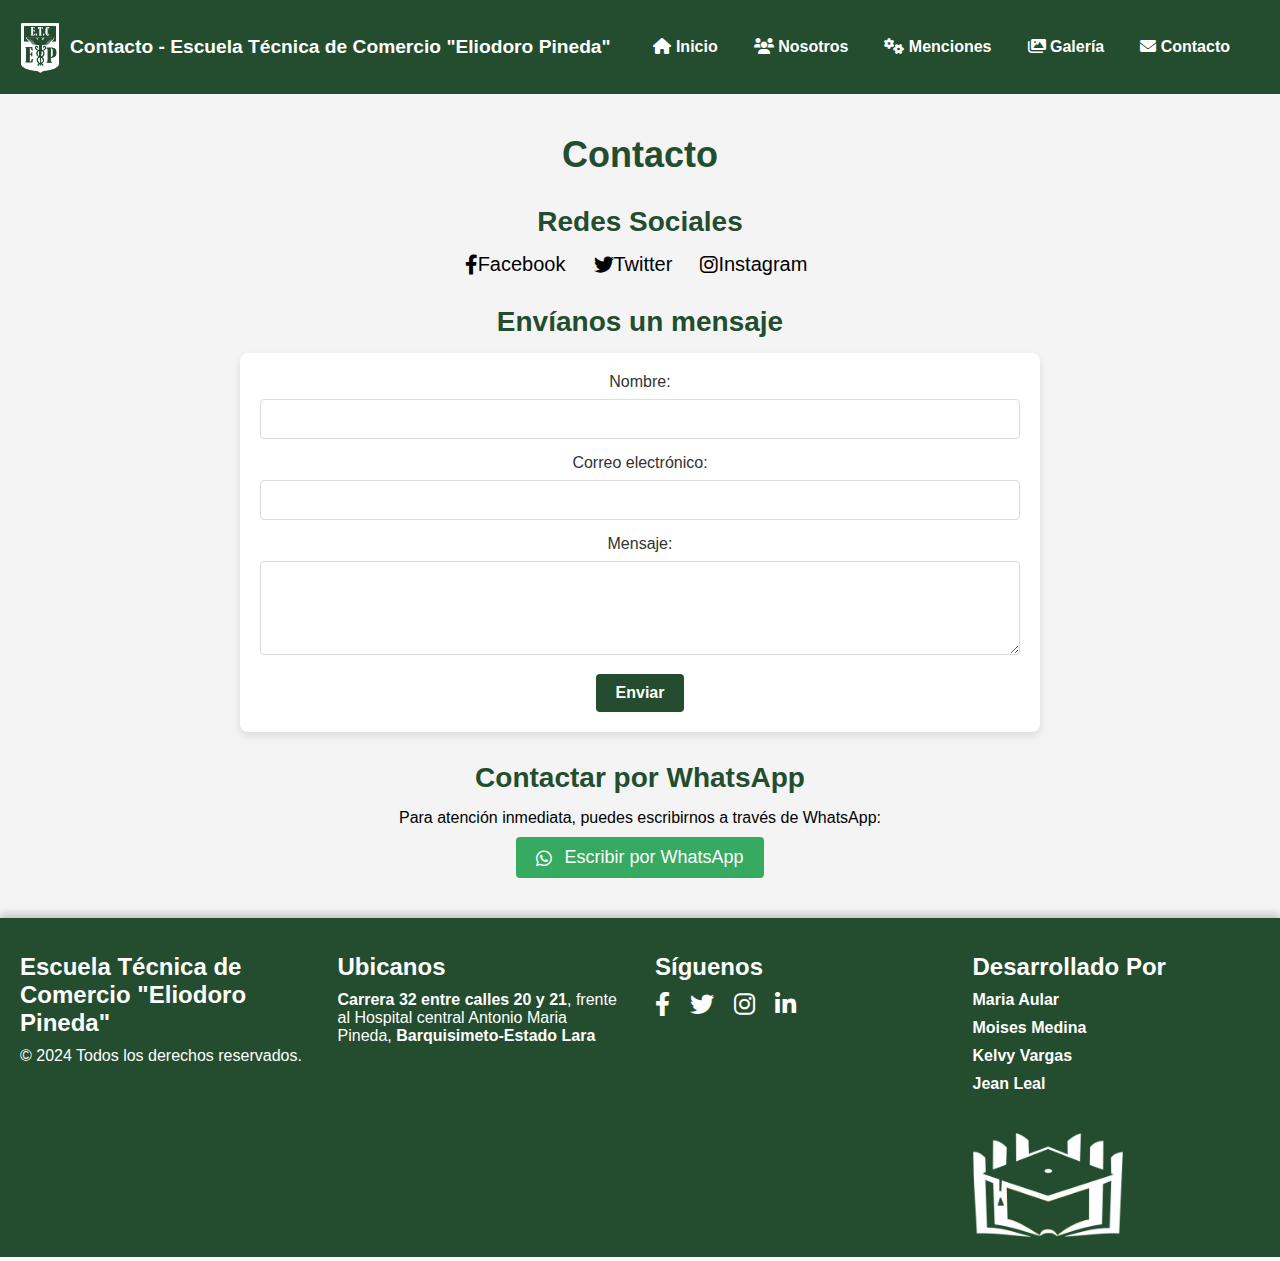
<file: Recursos/HTML/Contacto.html>
<!DOCTYPE html>
<html lang="es">

<head>
    <meta charset="UTF-8">
    <meta name="viewport" content="width=device-width, initial-scale=1.0">
    <title>Contacto - Escuela Técnica de Comercio "Eliodoro Pineda"</title>
    <link rel="icon" type="logo/ico" href="/Recursos/IMG/logo.ico">
    <link rel="stylesheet" href="https://cdnjs.cloudflare.com/ajax/libs/font-awesome/6.0.0-beta3/css/all.min.css">
    <link rel="stylesheet" href="/styles/styles.css">
</head>

<body>
    <header class="menu-superior1">
        <div class="menu-logo">
            <img src="/Recursos/IMG/Logo_Eliodoro.png" alt="Logo de la Escuela">
            <h1>Contacto - Escuela Técnica de Comercio "Eliodoro Pineda"</h1>
        </div>
        <nav class="nav-bar">
            <input type="checkbox" id="menu-toggle" class="menu-toggle">
            <label for="menu-toggle" class="hamburger"></label>
            <div class="nav-links">
                <a href="/index.html"><i class="fas fa-home"></i> Inicio</a>
                <a href="/Recursos/HTML/Nosotros.html"><i class="fas fa-users"></i> Nosotros</a>
                <a href="/Recursos/HTML/Menciones.html"><i class="fas fa-cogs"></i> Menciones</a>
                <a href="/Recursos/HTML/Galleria.html"><i class="fas fa-images"></i> Galería</a>
                <a href="/Recursos/HTML/Contacto.html"><i class="fas fa-envelope"></i> Contacto</a>
            </div>
        </nav>
    </header>

    <section class="contact1-section">
        <h2>Contacto</h2>
        <div class="contact1-details">
            <h3>Redes Sociales</h3>
            <div class="social1-links">
                <a href="https://www.facebook.com" class="social1-icon"><i class="fab fa-facebook-f"></i> Facebook</a>
                <a href="https://twitter.com" class="social1-icon"><i class="fab fa-twitter"></i> Twitter</a>
                <a href="https://www.instagram.com" class="social1-icon"><i class="fab fa-instagram"></i> Instagram</a>
                
            </div>

            <h3>Envíanos un mensaje</h3>
            <form action="mailto:jeancleal03022004@gmail.com" method="post" enctype="text/plain">
                <label for="name">Nombre:</label>
                <input type="text" id="name" name="name" required>

                <label for="email">Correo electrónico:</label>
                <input type="email" id="email" name="email" required>

                <label for="message">Mensaje:</label>
                <textarea id="message" name="message" rows="4" required></textarea>

                <button type="submit">Enviar</button>
            </form>

            <h3>Contactar por WhatsApp</h3>
            <p>Para atención inmediata, puedes escribirnos a través de WhatsApp:</p>
            <a href="https://wa.me/1234567890" class="whatsapp-link">
                <i class="fab fa-whatsapp"></i> Escribir por WhatsApp
            </a>
        </div>
    </section>

    
    <footer class="footer">
        <div class="footer-content">
            <div class="footer-section">
                <h3>Escuela Técnica de Comercio "Eliodoro Pineda"</h3>
                <p>&copy; 2024 Todos los derechos reservados.</p>
            </div>

            <div class="footer-section">
                <h3>Ubicanos</h3>
                <p><strong>Carrera 32 entre calles 20 y 21</strong>, frente al Hospital central Antonio Maria Pineda, <strong>Barquisimeto-Estado Lara</strong></p>
            </div>

            <div class="footer-section">
                <h3>Síguenos</h3>
                <div class="social-links">
                    <a href="#" class="social-icon"><i class="fab fa-facebook-f"></i></a>
                    <a href="#" class="social-icon"><i class="fab fa-twitter"></i></a>
                    <a href="#" class="social-icon"><i class="fab fa-instagram"></i></a>
                    <a href="#" class="social-icon"><i class="fab fa-linkedin-in"></i></a>
                </div>
            </div>
            <div class="footer-section">
                <h3>Desarrollado Por</h3>
                <div class="footer-content">
                    <div class="nombres">
                        <h2>Maria Aular</h2>
                        <h2>Moises Medina</h2>
                        <h2>Kelvy Vargas</h2>
                        <h2>Jean Leal</h2>
                    </div>
                    <img src="/Recursos/IMG/logo_UPTAEB.png" alt="Logo de Eliodoro" class="footer-section-image">
                </div>
            </div>
        </div>
    </footer>
</body>

</html>
</file>
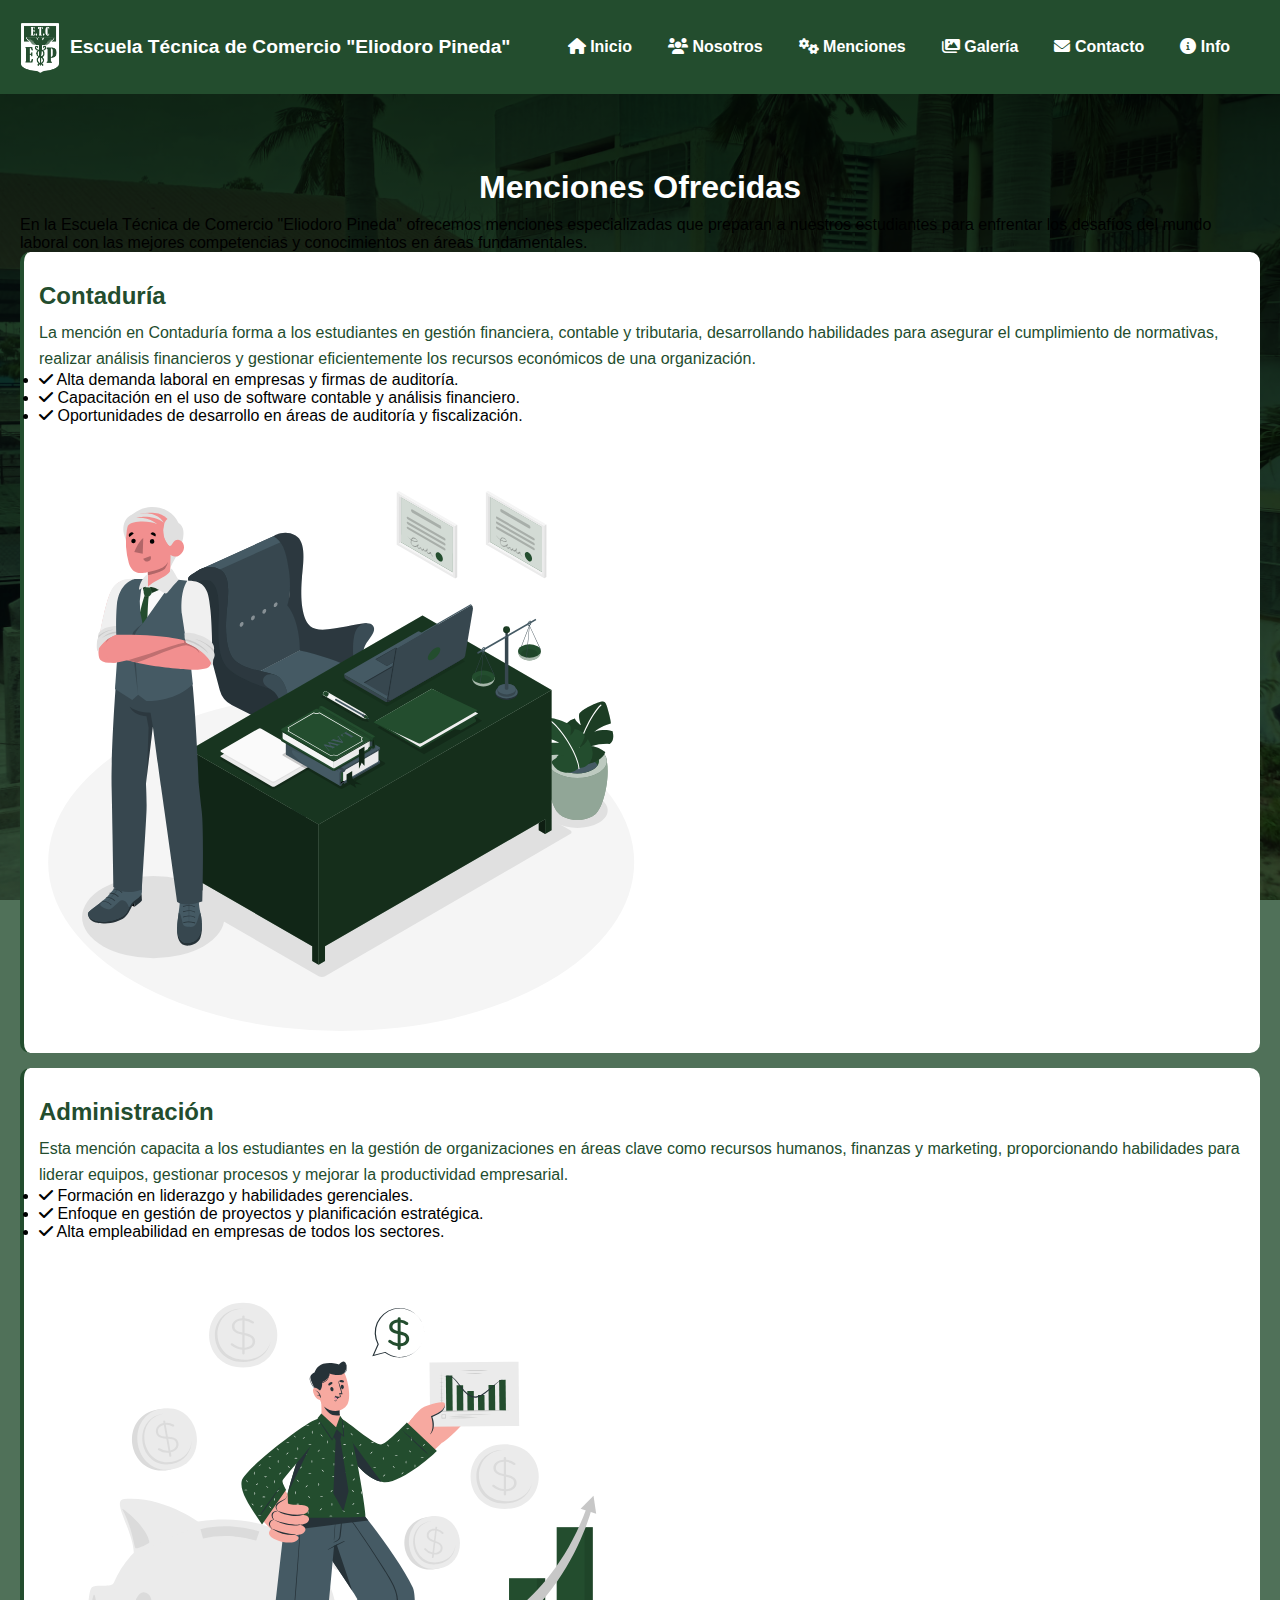
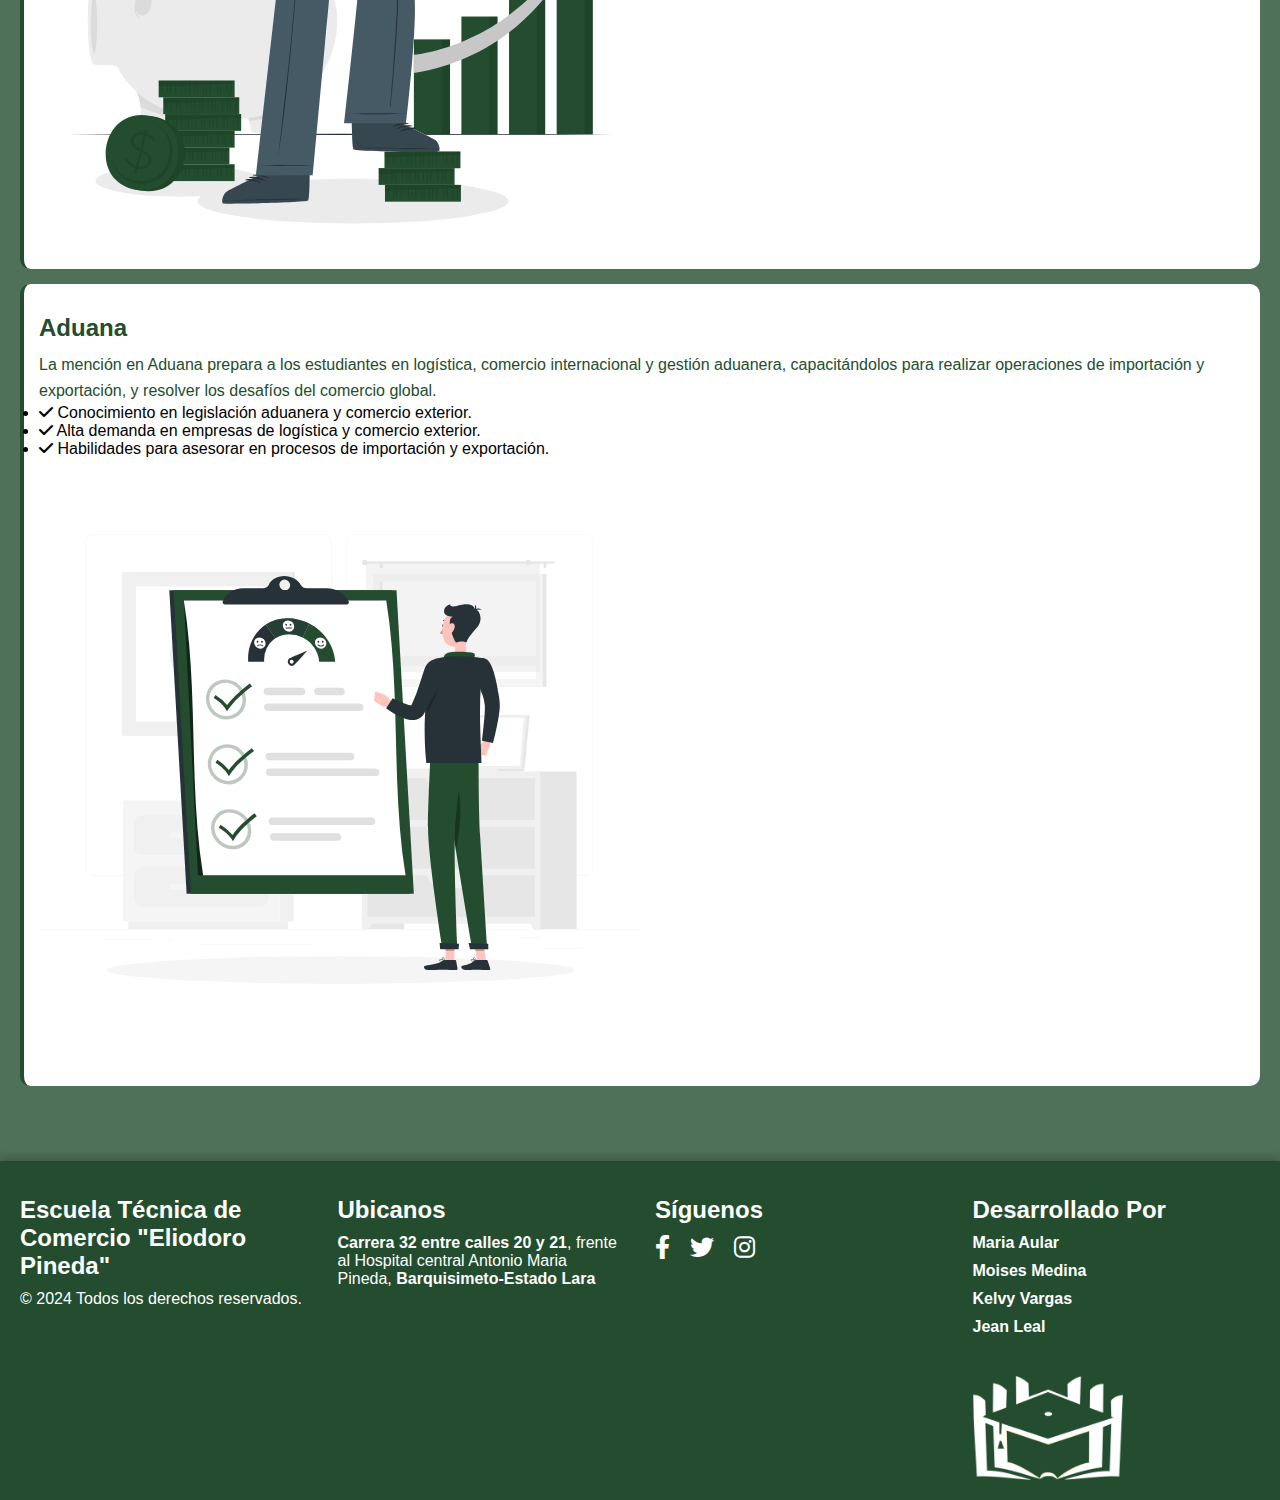
<file: Recursos/HTML/Mensiones.html>
<!DOCTYPE html>
<html lang="es">

<head>
    <meta charset="UTF-8">
    <meta name="viewport" content="width=device-width, initial-scale=1.0">
    <title>Mensiones - Escuela Técnica de Comercio "Eliodoro Pineda"</title>
    <link rel="icon" type="logo/ico" href="/Recursos/IMG/logo.ico">
    <link rel="stylesheet" href="https://cdnjs.cloudflare.com/ajax/libs/font-awesome/6.0.0-beta3/css/all.min.css">
    <link rel="stylesheet" href="/styles/styles.css">
</head>

<body>

    <header class="menu-superior1">
        <div class="menu-logo">
            <img src="/Recursos/IMG/Logo_Eliodoro.png" alt="Logo de la Escuela">
            <h1>Escuela Técnica de Comercio "Eliodoro Pineda"</h1>
        </div>
        <nav class="nav-bar">
            <input type="checkbox" id="menu-toggle" class="menu-toggle">
            <label for="menu-toggle" class="hamburger"></label>
            <div class="nav-links">
                <a href="/index.html"><i class="fas fa-home"></i> Inicio</a>
                <a href="/Recursos/HTML/Nosotros.html"><i class="fas fa-users"></i> Nosotros</a>
                <a href="/Recursos/HTML/Mensiones.html"><i class="fas fa-cogs"></i> Menciones</a>
                <a href="/Recursos/HTML/Galeria.html"><i class="fas fa-images"></i> Galería</a>
                <a href="/Recursos/HTML/Contacto.html"><i class="fas fa-envelope"></i> Contacto</a>
                <a href="/Recursos/HTML/Info.html"><i class="fas fa-info-circle"></i> Info</a>
            </div>
        </nav>
    </header>
    
    <section id="mensiones" class="menciones">
        <h2>Menciones Ofrecidas</h2>
        <p class="intro-text">
            En la Escuela Técnica de Comercio "Eliodoro Pineda" ofrecemos menciones especializadas que preparan a nuestros estudiantes para enfrentar los desafíos del mundo laboral con las mejores competencias y conocimientos en áreas fundamentales.
        </p>
        
        <div class="menciones-container">
            <div class="mencion">
                <h3>Contaduría</h3>
                <p>La mención en Contaduría forma a los estudiantes en gestión financiera, contable y tributaria, desarrollando habilidades para asegurar el cumplimiento de normativas, realizar análisis financieros y gestionar eficientemente los recursos económicos de una organización.</p>
                <ul>
                    <li><i class="fas fa-check"></i> Alta demanda laboral en empresas y firmas de auditoría.</li>
                    <li><i class="fas fa-check"></i> Capacitación en el uso de software contable y análisis financiero.</li>
                    <li><i class="fas fa-check"></i> Oportunidades de desarrollo en áreas de auditoría y fiscalización.</li>
                </ul>
                <img src="/Recursos/IMG/contador.svg" alt="Contaduría" class="mencion-image">
            </div>

            <div class="mencion">
                <h3>Administración</h3>
                <p>Esta mención capacita a los estudiantes en la gestión de organizaciones en áreas clave como recursos humanos, finanzas y marketing, proporcionando habilidades para liderar equipos, gestionar procesos y mejorar la productividad empresarial.</p>
                <ul>
                    <li><i class="fas fa-check"></i> Formación en liderazgo y habilidades gerenciales.</li>
                    <li><i class="fas fa-check"></i> Enfoque en gestión de proyectos y planificación estratégica.</li>
                    <li><i class="fas fa-check"></i> Alta empleabilidad en empresas de todos los sectores.</li>
                </ul>
                <img src="/Recursos/IMG/administracion.svg" alt="Administración" class="mencion-image">
            </div>

            <div class="mencion">
                <h3>Aduana</h3>
                <p>La mención en Aduana prepara a los estudiantes en logística, comercio internacional y gestión aduanera, capacitándolos para realizar operaciones de importación y exportación, y resolver los desafíos del comercio global.</p>
                <ul>
                    <li><i class="fas fa-check"></i> Conocimiento en legislación aduanera y comercio exterior.</li>
                    <li><i class="fas fa-check"></i> Alta demanda en empresas de logística y comercio exterior.</li>
                    <li><i class="fas fa-check"></i> Habilidades para asesorar en procesos de importación y exportación.</li>
                </ul>
                <img src="/Recursos/IMG/aduana.svg" alt="Aduana" class="mencion-image">
            </div>
        </div>
    </section>



    <footer class="footer">
        <div class="footer-content">
            <div class="footer-section">
                <h3>Escuela Técnica de Comercio "Eliodoro Pineda"</h3>
                <p>&copy; 2024 Todos los derechos reservados.</p>
            </div>

            <div class="footer-section">
                <h3>Ubicanos</h3>
                <p><strong>Carrera 32 entre calles 20 y 21</strong>, frente al Hospital central Antonio Maria Pineda, <strong>Barquisimeto-Estado Lara</strong></p>
            </div>

            <div class="footer-section">
                <h3>Síguenos</h3>
                <div class="social-links">
                    <a href="#" class="social-icon"><i class="fab fa-facebook-f"></i></a>
                    <a href="#" class="social-icon"><i class="fab fa-twitter"></i></a>
                    <a href="#" class="social-icon"><i class="fab fa-instagram"></i></a>
                    
                </div>
            </div>
            <div class="footer-section">
                <h3>Desarrollado Por</h3>
                <div class="footer-content">
                    <div class="nombres">
                        <h2>Maria Aular</h2>
                        <h2>Moises Medina</h2>
                        <h2>Kelvy Vargas</h2>
                        <h2>Jean Leal</h2>
                    </div>
                    <img src="/Recursos/IMG/logo_UPTAEB.png" alt="Logo de Eliodoro" class="footer-section-image">
                </div>
            </div>
        </div>
    </footer>


</body>

</html>
</file>
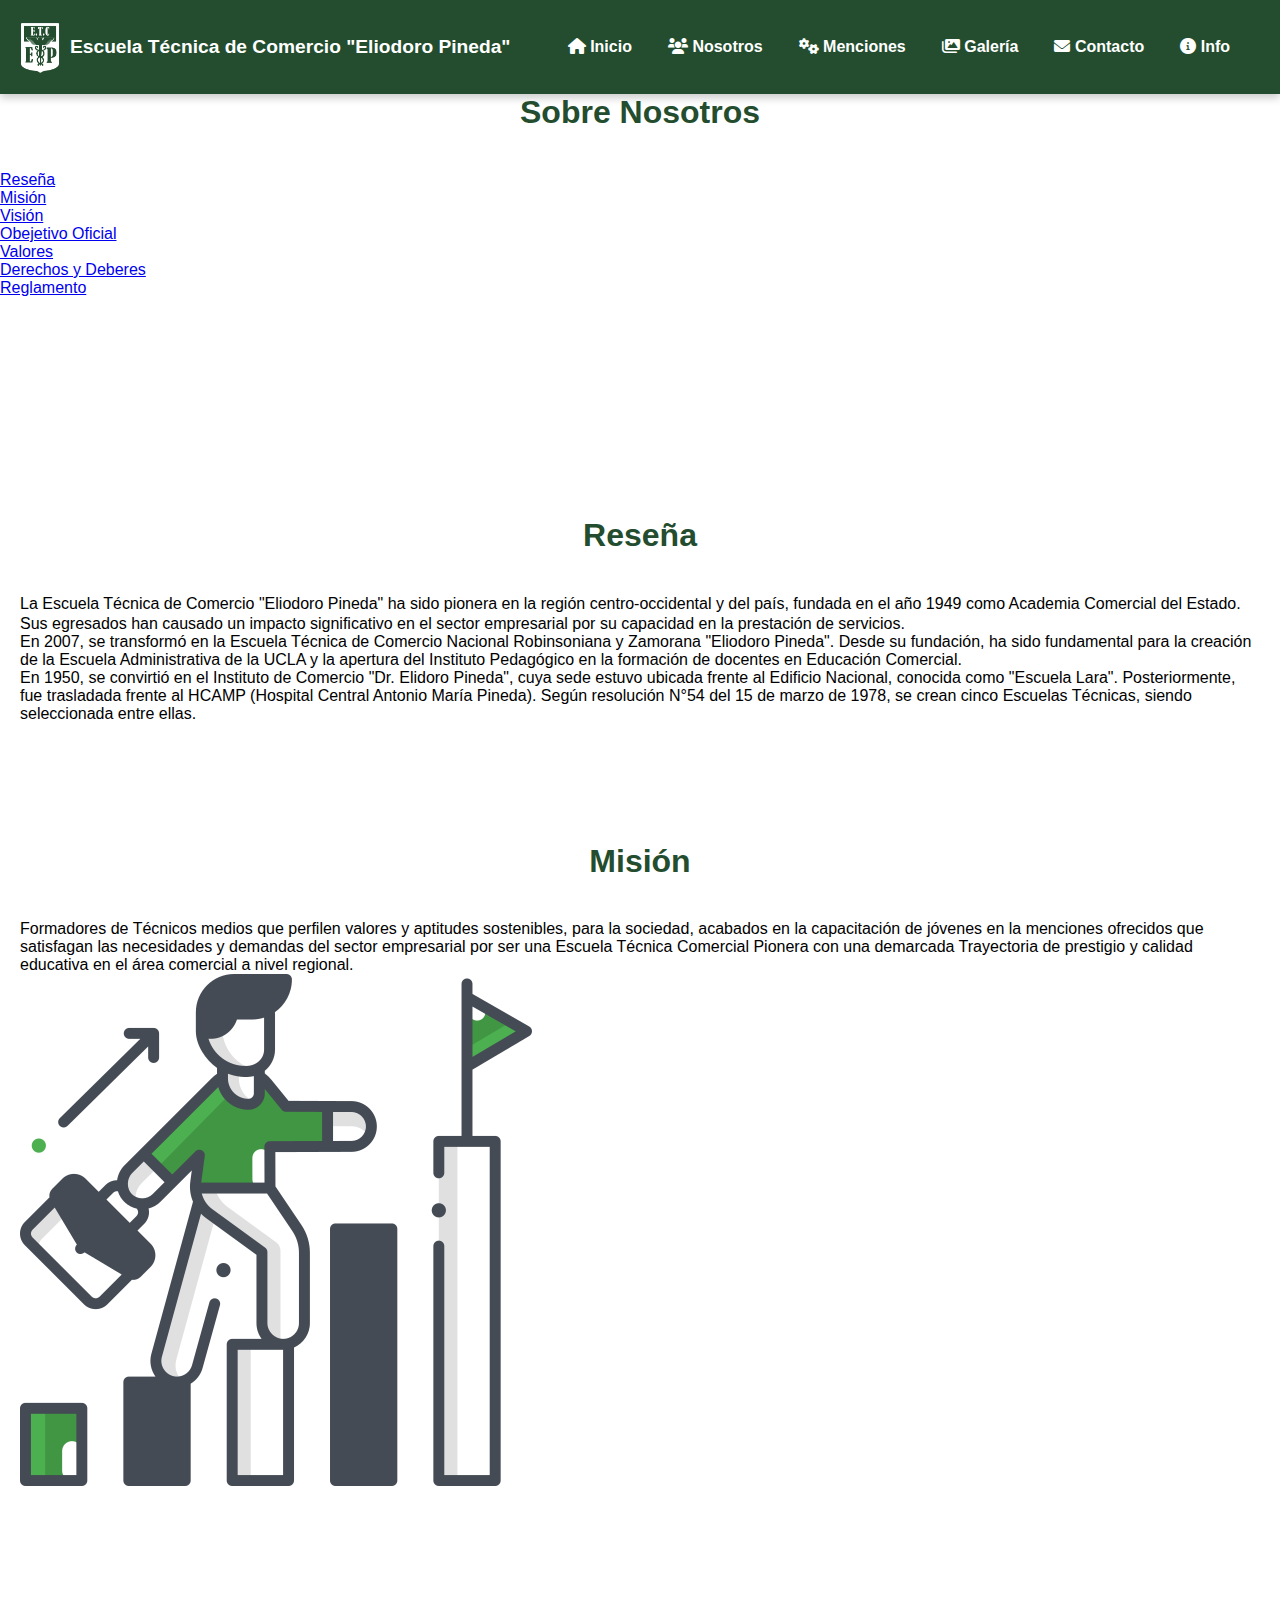
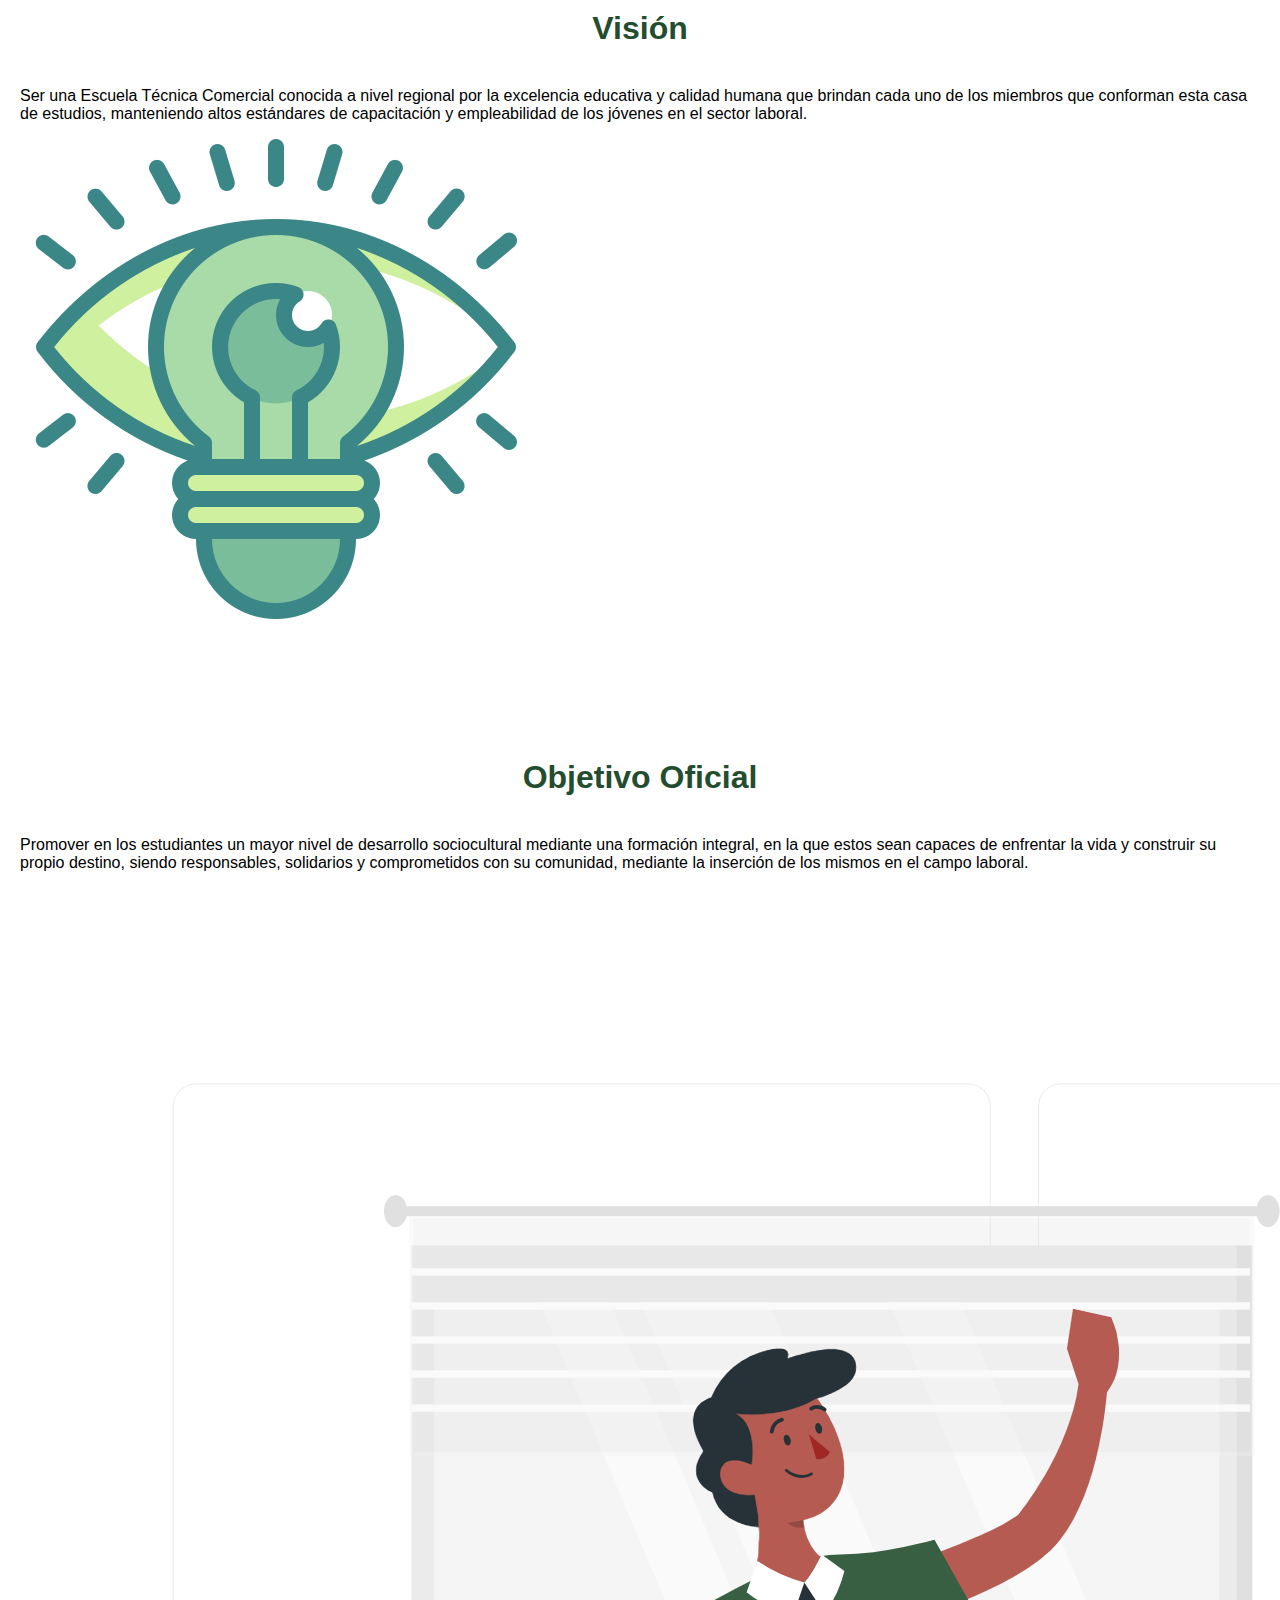
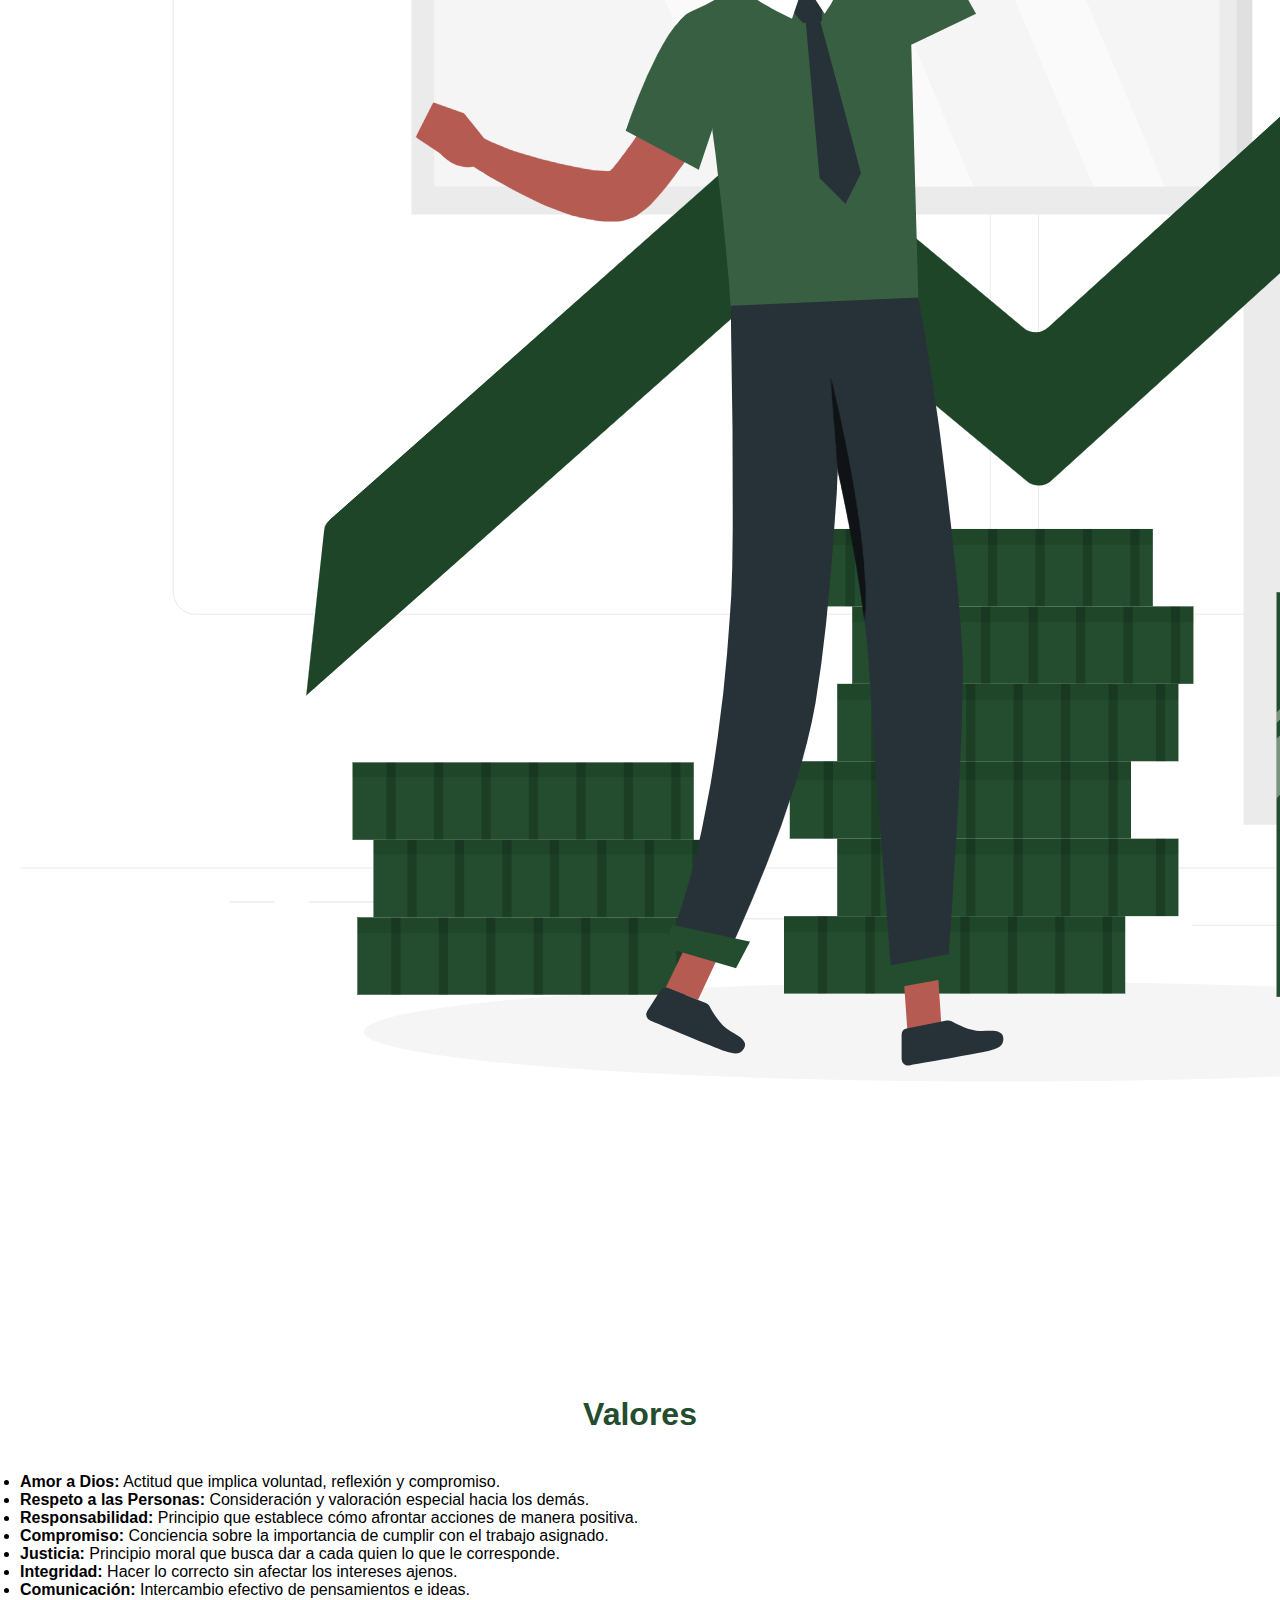
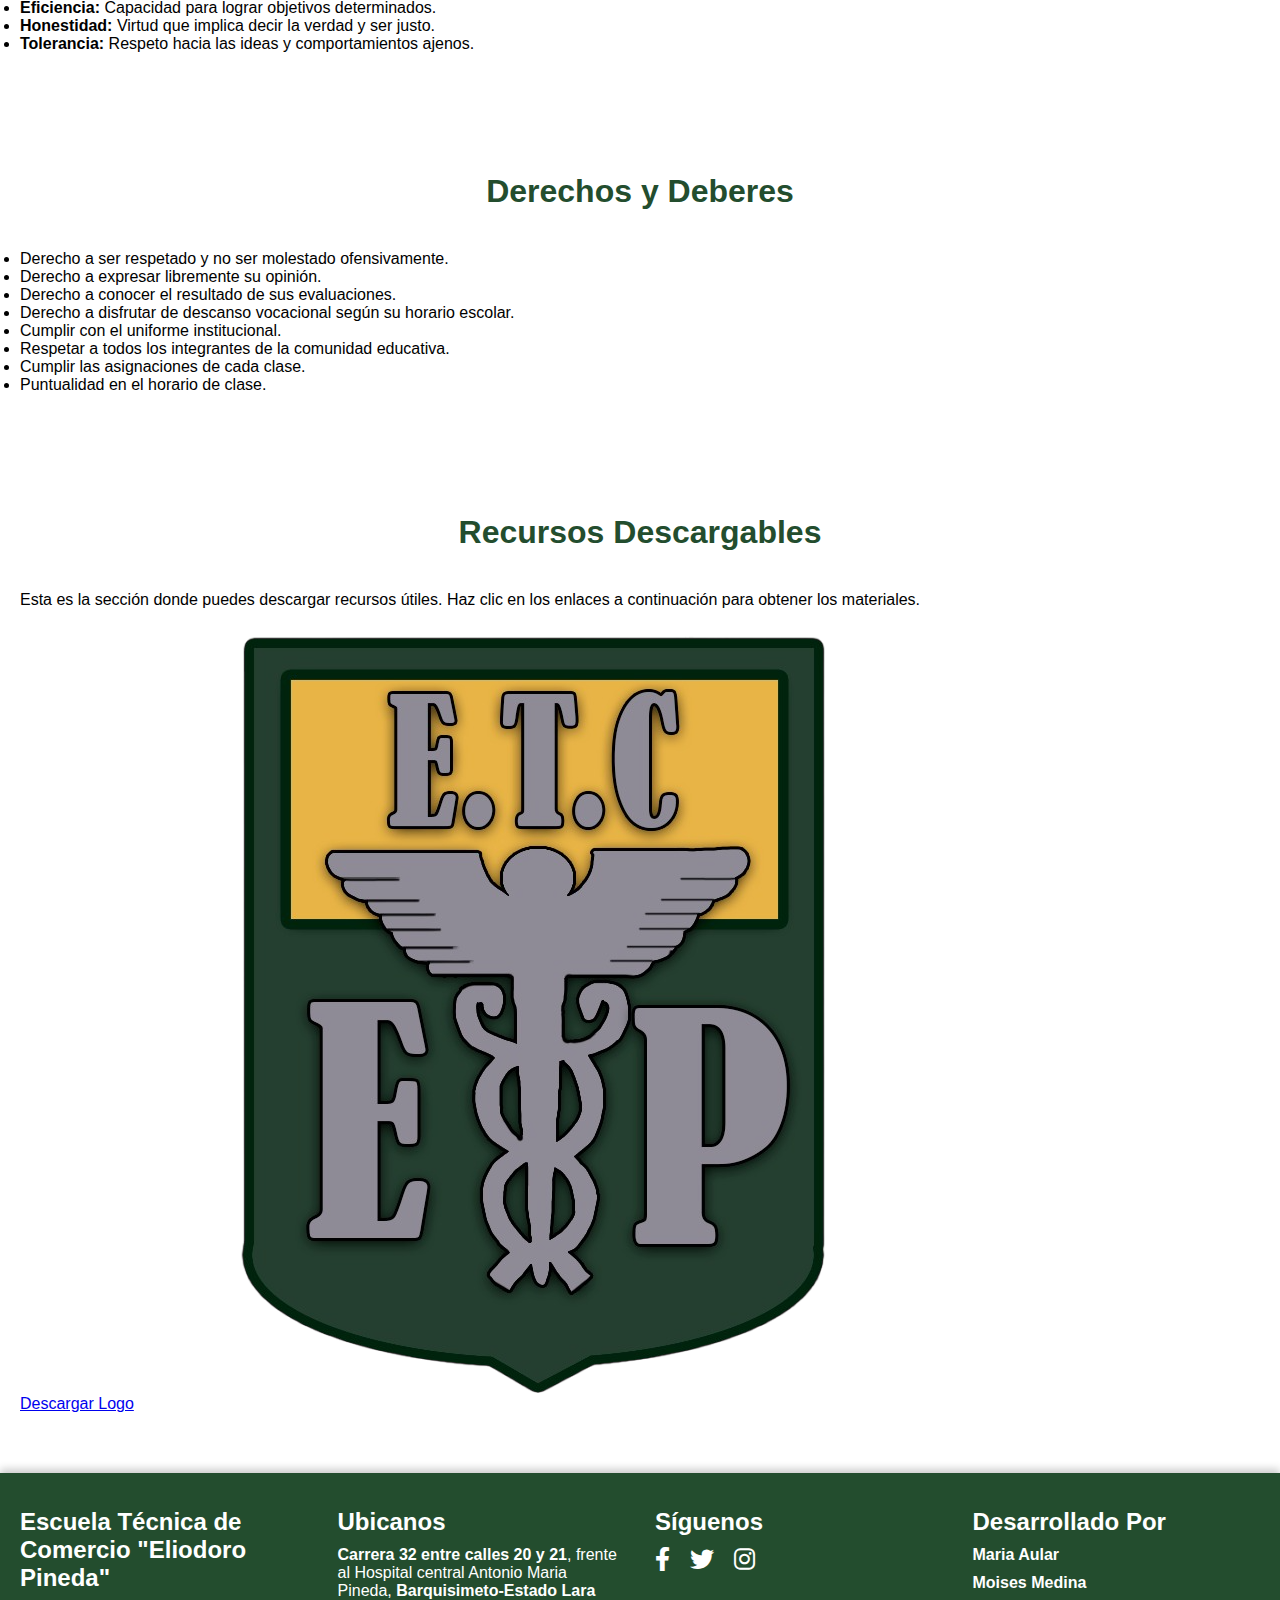
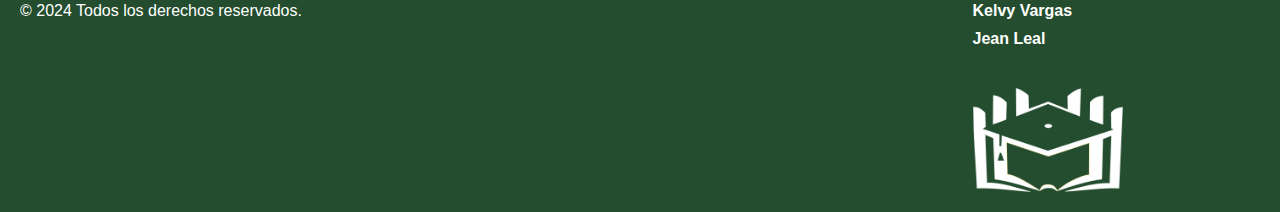
<file: Recursos/HTML/Nosotros.html>
<!DOCTYPE html>
<html lang="es">

<head>
    <meta charset="UTF-8">
    <meta name="viewport" content="width=device-width, initial-scale=1.0">
    <title>Sobre Nosotros - Escuela Técnica de Comercio "Eliodoro Pineda"</title>
    <link rel="icon" type="logo/ico" href="/Recursos/IMG/logo.ico">
    <link rel="stylesheet" href="https://cdnjs.cloudflare.com/ajax/libs/font-awesome/6.0.0-beta3/css/all.min.css">
    <link rel="stylesheet" href="/styles/styles.css">
</head>

<body>

    <header class="menu-superior1">
        <div class="menu-logo">
            <img src="/Recursos/IMG/Logo_Eliodoro.png" alt="Logo de la Escuela">
            <h1>Escuela Técnica de Comercio "Eliodoro Pineda"</h1>
        </div>
        <nav class="nav-bar">
            <input type="checkbox" id="menu-toggle" class="menu-toggle">
            <label for="menu-toggle" class="hamburger"></label>
            <div class="nav-links">
                <a href="/index.html"><i class="fas fa-home"></i> Inicio</a>
                <a href="/Recursos/HTML/Nosotros.html"><i class="fas fa-users"></i> Nosotros</a>
                <a href="/Recursos/HTML/Mensiones.html"><i class="fas fa-cogs"></i> Menciones</a>
                <a href="/Recursos/HTML/Galeria.html"><i class="fas fa-images"></i> Galería</a>
                <a href="/Recursos/HTML/Contacto.html"><i class="fas fa-envelope"></i> Contacto</a>
                <a href="/Recursos/HTML/Info.html"><i class="fas fa-info-circle"></i> Info</a>                
            </div>
        </nav>
    </header>
    <main>
        <aside>
            <h2>Sobre Nosotros</h2>
            <nav>
                <ul>
                    
                    <li><a href="#section1">Reseña</a></li>
                    <li><a href="#section2">Misión</a></li>
                    <li><a href="#section3">Visión</a></li>
                    <li><a href="#sectiono">Obejetivo Oficial</a></li>
                    <li><a href="#section4">Valores</a></li>
                    <li><a href="#section5">Derechos y Deberes</a></li>
                    <li><a href="#section6">Reglamento</a></li>
                </ul>
            </nav>
        </aside>
    
        <section id="section0">
            <h2></h2>
            
        </section>
        <section id="section1">
            <h2>Reseña</h2>
            <div>
                <p>ㅤLa Escuela Técnica de Comercio "Eliodoro Pineda" ha sido pionera en la región centro-occidental y del país, fundada en el año 1949 como Academia Comercial del Estado. Sus egresados han causado un impacto significativo en el sector empresarial por su capacidad en la prestación de servicios.</p>
                <p> En 2007, se transformó en la Escuela Técnica de Comercio Nacional Robinsoniana y Zamorana "Eliodoro Pineda". Desde su fundación, ha sido fundamental para la creación de la Escuela Administrativa de la UCLA y la apertura del Instituto Pedagógico en la formación de docentes en Educación Comercial.</p>
                <p>En 1950, se convirtió en el Instituto de Comercio "Dr. Elidoro Pineda", cuya sede estuvo ubicada frente al Edificio Nacional, conocida como "Escuela Lara". Posteriormente, fue trasladada frente al HCAMP (Hospital Central Antonio María Pineda). Según resolución N°54 del 15 de marzo de 1978, se crean cinco Escuelas Técnicas, siendo seleccionada entre ellas.</p>
            </div>
        </section>
    
        <section id="section2">
            <h2>Misión</h2>
            <div>
                <p>Formadores de Técnicos medios que perfilen valores y aptitudes sostenibles, para la sociedad, acabados en la capacitación de jóvenes en la menciones ofrecidos que satisfagan las necesidades y demandas del sector empresarial por ser una Escuela Técnica Comercial Pionera con una demarcada Trayectoria de prestigio y calidad educativa en el área comercial a nivel regional.</p>
                <img src="/Recursos/IMG/motivacion.png" alt="Imagen de ejemplo">
            </div>
        </section>
    
        <section id="section3">
            <h2>Visión</h2>
            <div>
                <p>Ser una Escuela Técnica Comercial conocida a nivel regional por la excelencia educativa y calidad humana que brindan cada uno de los miembros que conforman esta casa de estudios, manteniendo altos estándares de capacitación y empleabilidad de los jóvenes en el sector laboral. </p>
                <img src="/Recursos/IMG/vision.png" alt="Imagen Vision">
            </div>
        </section>

        <section id="sectiono">
            <h2>Objetivo Oficial</h2>
            <div>
                <p>Promover en los estudiantes un mayor nivel de desarrollo sociocultural mediante una formación integral, en la que estos sean capaces de enfrentar la vida y construir su propio destino, siendo responsables, solidarios y comprometidos con su comunidad, mediante la inserción de los mismos en el campo laboral.</p>
                <img src="/Recursos/IMG/objetivoO.png" alt="Imagen de ejemplo">
            </div>
        </section>
    
        <section id="section4">
            <h2>Valores</h2>
            <div>
                <ul>
                    <li><strong>Amor a Dios:</strong> Actitud que implica voluntad, reflexión y compromiso.</li>
                    <li><strong>Respeto a las Personas:</strong> Consideración y valoración especial hacia los demás.</li>
                    <li><strong>Responsabilidad:</strong> Principio que establece cómo afrontar acciones de manera positiva.</li>
                    <li><strong>Compromiso:</strong> Conciencia sobre la importancia de cumplir con el trabajo asignado.</li>
                    <li><strong>Justicia:</strong> Principio moral que busca dar a cada quien lo que le corresponde.</li>
                    <li><strong>Integridad:</strong> Hacer lo correcto sin afectar los intereses ajenos.</li>
                    <li><strong>Comunicación:</strong> Intercambio efectivo de pensamientos e ideas.</li>
                    <li><strong>Eficiencia:</strong> Capacidad para lograr objetivos determinados.</li>
                    <li><strong>Honestidad:</strong> Virtud que implica decir la verdad y ser justo.</li>
                    <li><strong>Tolerancia:</strong> Respeto hacia las ideas y comportamientos ajenos.</li>
                </ul>
            
            </div>
        </section>
        <section id="section5">
            <h2> Derechos y Deberes</h2>
            <div>
                
                <ul>
                    <li>Derecho a ser respetado y no ser molestado ofensivamente.</li>
                    <li>Derecho a expresar libremente su opinión.</li>
                    <li>Derecho a conocer el resultado de sus evaluaciones.</li>
                    <li>Derecho a disfrutar de descanso vocacional según su horario escolar.</li>
                </ul>
            
                
                <ul>
                    <li>Cumplir con el uniforme institucional.</li>
                    <li>Respetar a todos los integrantes de la comunidad educativa.</li>
                    <li>Cumplir las asignaciones de cada clase.</li>
                    <li>Puntualidad en el horario de clase.</li>
                </ul>
            
            </div>
        </section>
        
        <section id="section6">
            <h2>Recursos Descargables</h2>
            <div>
                <p>Esta es la sección donde puedes descargar recursos útiles. Haz clic en los enlaces a continuación para obtener los materiales.</p>
                <a class="download6-link" href="/Recursos/IMG/Dlogo.png" download>Descargar Logo</a>
                
                <img src="/Recursos/IMG/Dlogo.png" >
            </div>
        </section>
        
    
    </main>
       
       


    <footer class="footer">
        <div class="footer-content">
            <div class="footer-section">
                <h3>Escuela Técnica de Comercio "Eliodoro Pineda"</h3>
                <p>&copy; 2024 Todos los derechos reservados.</p>
            </div>

            <div class="footer-section">
                <h3>Ubicanos</h3>
                <p><strong>Carrera 32 entre calles 20 y 21</strong>, frente al Hospital central Antonio Maria Pineda, <strong>Barquisimeto-Estado Lara</strong></p>
            </div>

            <div class="footer-section">
                <h3>Síguenos</h3>
                <div class="social-links">
                    <a href="#" class="social-icon"><i class="fab fa-facebook-f"></i></a>
                    <a href="#" class="social-icon"><i class="fab fa-twitter"></i></a>
                    <a href="#" class="social-icon"><i class="fab fa-instagram"></i></a>
                    
                </div>
            </div>
            <div class="footer-section">
                <h3>Desarrollado Por</h3>
                <div class="footer-content">
                    <div class="nombres">
                        <h2>Maria Aular</h2>
                        <h2>Moises Medina</h2>
                        <h2>Kelvy Vargas</h2>
                        <h2>Jean Leal</h2>
                    </div>
                    <img src="/Recursos/IMG/logo_UPTAEB.png" alt="Logo de Eliodoro" class="footer-section-image" >
                </div>
            </div>
        </div>
    </footer>

</body>

</html>
</file>
<file: styles/styles.css>
/* Reset de estilo general */

* {
    margin: 0;
    padding: 0;
    box-sizing: border-box;
}

body {
    font-family: Arial, sans-serif;
    color: #000000;
    display: flex;
    flex-direction: column;
    min-height: 100vh;
   
}

.cta {
    color: #234d2e;   
    
}

/* ---- Estilos de navegación y barra superior ---- */

.menu-superior, #home {
    
    background-image: 
    linear-gradient(to bottom, #234d2e ,#4caf4f3f), /* Darker red gradient */
    url(/Recursos/IMG/1730813885254.jpg); /* Background image */
    background-size: cover;
    background-position: center;
    background-attachment: fixed;   
    background-blend-mode: multiply; 
    
}
.menu-superior {
    display: flex;
    align-items: center;
    justify-content: space-between;    
    padding: 15px 20px;
    color: white;
    font-weight: bold;
    width: 100%;
    box-shadow: 0 4px 8px rgba(0, 0, 0, 0.2);
}
.menu-superior1 {
    display: flex;
    align-items: center;
    justify-content: space-between;
    background-color: #234d2e ;    
    padding: 15px 20px;
    color: white;
    font-weight: bold;
    width: 100%;
    box-shadow: 0 4px 8px rgba(0, 0, 0, 0.2);
}

.menu-logo {
    display: flex;
    align-items: center;
}

.menu-logo img {
    width: 40px;
    margin-right: 10px;
}

.menu-logo h1 {
    font-size: 1.2em;
}

.nav-bar {
    display: flex;
    align-items: center;
    padding: 15px 20px;
    
}

.nav-links {
    display: flex;
    border-radius: 9px;
    gap: 1rem;
    position: relative; /* Necesario para el pseudo-elemento */
}

.nav-links a {
    color: white;
    text-decoration: none;
    padding: 8px 10px;
    position: relative; /* Necesario para la línea inferior */
    transition: color 0.3s; /* Transición suave para el color */
}

.nav-links a:hover {
    color: #ffffff; /* Color del texto en hover */
    font-weight: bold; /* Estilo negrita */
}

/* Línea inferior en hover */
.nav-links a::after {
    content: '';
    position: absolute;
    left: 0;
    right: 0;
    bottom: -5px; /* Ajusta la posición vertical de la línea */
    height: 2px; /* Altura de la línea */
    background-color: #fcfcfcf8; /* Color de la línea */
    transform: scaleX(0); /* Inicialmente oculta */
    transition: transform 0.3s ease; /* Transición suave para la línea */
}

.nav-links a:hover::after {
    transform: scaleX(1); /* Muestra la línea al hacer hover */
}


/* ---- Icono de menú hamburguesa ---- */

.menu-toggle {
    display: none;
}

.hamburger {
    display: none;
    cursor: pointer;
    width: 25px;
    height: 2px;
    background-color: white;
    position: relative;
    transition: background-color 0.3s;
}

.hamburger::before,
.hamburger::after {
    content: '';
    width: 25px;
    height: 2px;
    background-color: white;
    position: absolute;
    left: 0;
    transition: transform 0.3s;
}

.hamburger::before {
    top: -8px;
}

.hamburger::after {
    top: 8px;
}


/* ---- Notificación ---- */

/* ---- Estilos de Notificación ---- */
.notification-container {
    position: relative;
}

.close-notification {
    display: none; 
}

.notification {
    display: flex;
    align-items: center;
    justify-content: center;
    background-color: #ebe70fd2; 
    padding-bottom: 10px;
    font-weight: bold; 
    transition: opacity 0.3s ease; 
}

.close-notification:checked + .notification {
    display: none; /* Oculta la notificación si se marca el checkbox */
}

.notification-image {
    width: 80px; /* Ancho de la imagen */
    position: center; /* Espaciado a la derecha de la imagen */
}


/* ---- Footer ---- */

.footer {
    background-color: #234d2e;
    color: white;
    padding: 20px 20px;
    display: flex;
    justify-content: space-between;
    align-items: flex-start;
    flex-wrap: wrap;
    box-shadow: 0 -4px 8px rgba(0, 0, 0, 0.2);
}

.footer-content {
    width: 100%;
    display: flex;
    justify-content: space-between;
    flex-wrap: wrap;
    gap: 30px;
    
}

.nombres {
    padding-right: 0px;
}
.footer-section {
    align-items: center; /* Centrar verticalmente */
    justify-content: space-between;
    flex: 1;
    min-width: 250px;
}

.footer-section-image {
    width: 150px;
    height: auto;
    
}

.footer-section h3 {
    font-size: 1.5em;
    margin-bottom: 10px;
    color: #ffffff;
}


.footer-section h2 {
    font-size: 1em;
    margin-bottom: 10px;
    color: #ffffff;

    text-align: left;
}

.footer-section p {
    font-size: 1em;
}

.footer-section ul {
    list-style: none;
    padding-left: 0;
}

.footer-section ul li {
    margin: 10px 0;
}

.footer-section ul li a {
    text-decoration: none;
    color: white;
    font-size: 1em;
    transition: color 0.3s;
}

.footer-section ul li a:hover {
    color: #000000;
}

.social-links {
    display: flex;
    gap: 20px;
}

.social-icon {
    font-size: 1.5em;
    color: white;
    transition: color 0.3s;
}

.social-icon:hover {
    color: #000000;
}


/* ---- Sección de Inicio ---- */

#home {
  
    color: #fff;
    height: 100vh;
    display: flex;
    align-items: center;
    justify-content: center;
    text-align: center;
}
#home h2 {
  
    color: #fff;
   
}
.Banner h2 {
    font-size: 4em;
    margin-bottom: 10px;
}
.Banner h3 {
    font-size: 3em;
    margin-bottom: 10px;
}

.Banner p {
    font-size: 1.5em;
    margin-bottom: 20px;
}

.Banner .cta {
    padding: 10px 20px;
    color: #fff;
    text-decoration: none;
    border-radius: 5px;
}


/* ---- Secciones Generales ---- */

section {
    padding: 60px 20px;
}

h2 {
    text-align: center;
    margin-bottom: 40px;
    font-size: 2em;
    color: #234d2e;
}



/* ---- Sección Servicios ---- */

.nosotros-container {
    display: flex;
    justify-content: space-around;
    flex-wrap: wrap;
}

.sobre-nosotros {
    width: 300px;
    text-align: center;
    margin: 20px;
}

.sobre-nosotros h3 {
    text-align: center;
    
    font-size: 1.2em;
    color: #234d2e;
}

.sobre-nosotros img {
    width: 100%;
}



/* ---- Sección Equipo ---- */

#mensiones {
    background-image: 
    linear-gradient(to bottom, #234d2e ,#4caf4f3f), /* Darker red gradient */
    url(/Recursos/IMG/1730813885254.jpg); /* Background image */
    background-size: cover;
    background-position: center;
    background-attachment: fixed;   
    background-blend-mode: multiply; 
}
#mensiones h2,h3 {
    margin: 15px 0 10px;
    color: #ffffff;
    
}

.mensiones-container {
    display: flex;
    justify-content: space-around;
    flex-wrap: wrap;
}

.mensiones-opciones {
    width: 200px;
    text-align: center;
    margin: 20px;
}

.mensiones-opciones img {
    width: 100%;
    border-radius: 50%;
    border: #ffffff solid;
    background-color: #234d2eee;
}

/* Estilos generales para la sección de menciones */

.menciones {
    background-color: #234d2ecb; /* Fondo claro */
    
}

/* Estilo del título principal */
.menciones h2 {
    text-align: center; /* Centrar el texto */
    color: #234d2e; /* Color oscuro para el texto */
    font-size: 2em; /* Tamaño del texto */
    margin-bottom: 20px; /* Espacio debajo del título */
}

/* Estilo para cada mención individual */
.mencion {
    margin-bottom: 15px; /* Espacio entre cada mención */
    padding: 15px; /* Espaciado interno */
    border-left: 4px solid #234d2e; /* Línea a la izquierda en color azul */
    background-color: #ffffff; 
    border-radius: 10px;
}

/* Estilo del título de cada mención */
.mencion h3 {
    color: #234d2e; /* Color azul para los títulos de las menciones */
    font-size: 1.5em; /* Tamaño del texto */
    margin-bottom: 10px; /* Espacio debajo del título de la mención */
}

/* Estilo del párrafo dentro de cada mención */
.mencion p {
    color: #234d2e; /* Color gris para el texto del párrafo */
    line-height: 1.6; /* Altura de línea para mejor legibilidad */
}

/* Estilo para las imágenes dentro de las menciones */
.mencion-image {
    max-width: 50%; /* Asegura que la imagen no exceda el ancho del contenedor */
    height: auto; /* Mantiene la proporción de la imagen */
    border-radius: 5px; /* Bordes redondeados para las imágenes */
    display: block; /* Hace que las imágenes sean bloques para centrar fácilmente */
    margin-top: 10px; /* Espacio arriba de la imagen */
}




/* ---- Sección Portafolio ---- */

.fotos-container {
    display: flex;
    justify-content: space-around;
    flex-wrap: wrap;
}

.fotos-container img {
    width: 300px;
    margin: 20px;
}




/* Estilos de la sección de contacto */

.contact1-section {
    padding: 40px 20px;
    text-align: center;
    background-color: #f4f4f4;
    
}

.contact1-section h2 {
    font-size: 36px;
    margin-bottom: 30px;
    color: #234d2e;
   
}

.contact1-details {
    max-width: 800px;
    margin: 0 auto;
}
.contact1-details p {
    padding-bottom: 10px;
    
}

.contact1-details h3 {
    font-size: 28px;
    margin-bottom: 15px;
    color: #234d2e;
}

.social1-links {
    display: flex;
    justify-content: center;
    gap: 20px;
    margin-bottom: 30px;
}

.social1-links a {
    font-size: 20px;
    color: #000000;
    text-decoration: none;
    display: flex;
    align-items: center;
    transition: color 0.3s ease;
}

.social1-links a:hover {
    color: #234d2e;
}

.social1-icon {
    margin-right: 8px;
}

form {
    background-color: #ffffff;
    padding: 20px;
    border-radius: 8px;
    box-shadow: 0 4px 8px rgba(0, 0, 0, 0.1);
    margin-bottom: 30px;
}

form label {
    display: block;
    font-size: 16px;
    margin-bottom: 8px;
    color: #333;
}

form input,
form textarea {
    width: 100%;
    padding: 10px;
    margin-bottom: 15px;
    border: 1px solid #ddd;
    border-radius: 4px;
    font-size: 16px;
}

form button {
    background-color: #234d2e;
    color: white;
    font-weight: bold;
    padding: 10px 20px;
    border: none;
    border-radius: 4px;
    cursor: pointer;
    font-size: 16px;
    transition: background-color 0.3s ease;
    
}

form button:hover {
    background-color: #22bb5a;
}

.whatsapp-link {
    display: inline-flex;
    align-items: center;
    background-color: #35aa60;
    color: white;
    font-size: 18px;
    padding: 10px 20px;
    text-decoration: none;
    border-radius: 4px;
    transition: background-color 0.3s ease;
}

.whatsapp-link:hover {
    background-color: #0aa71f;
}

.whatsapp-link i {
    margin-right: 12px;
    
}

/* ---- Media Queries para Responsividad ---- */

@media (max-width: 768px) {
    .contact1-section {
        padding: 20px 10px;
    }
    .contact1-details {
        max-width: 100%;
        padding: 0 10px;
    }
    .contact1-section h2 {
        font-size: 28px;
        margin-bottom: 20px;
    }
    .contact1-details h3 {
        font-size: 24px;
        margin-bottom: 10px;
    }
    .social1-links a {
        font-size: 18px;
    }
    form {
        width: 100%;
        padding: 15px;
    }
    form input,
    form textarea {
        font-size: 14px;
    }
    form button {
        font-size: 14px;
        padding: 8px 16px;
    }
    .whatsapp-link {
        font-size: 16px;
        padding: 8px 16px;
    }
}

@media (max-width: 480px) {
    .contact1-section {
        padding: 15px 5px;
    }
    .contact1-details {
        padding: 0 5px;
    }
    .contact1-section h2 {
        font-size: 24px;
    }
    .contact1-details h3 {
        font-size: 20px;
    }
    .social1-links {
        gap: 10px;
        align-items: center;
    }
    .social1-links a {
        font-size: 16px;
    }
    form {
        padding: 10px;
    }
    form input,
    form textarea {
        font-size: 12px;
    }
    form button {
        font-size: 12px;
        padding: 6px 12px;
    }
    .whatsapp-link {
        font-size: 14px;
        padding: 6px 12px;
    }
}


/* ---- Media Queries para Responsividad ---- */

@media (max-width: 768px) {
    .nav-links {
        display: none;
        flex-direction: column;
        position: absolute;
        top: 80px;
        right: 0;
        background-color: #234d2ecc ;
        width: 100%;
        text-align: center;
        box-shadow: 0 4px 8px rgba(0, 0, 0, 0.2);
    }
    .menu-toggle:checked+.hamburger {
        background-color: transparent;
    }
    .menu-toggle:checked+.hamburger::before {
        transform: rotate(45deg);
        top: 0;
    }
    .menu-toggle:checked+.hamburger::after {
        transform: rotate(-45deg);
        top: 0;
    }
    .menu-toggle:checked~.nav-links {
        display: flex;
    }
    .hamburger {
        display: block;
    }
    .services-container,
    .team-container,
    .portfolio-container {
        flex-direction: column;
        align-items: center;
    }
    .footer-content {
        flex-direction: row;
        /* Coloca las secciones en línea */
        justify-content: space-between;
    }
    .footer-section {
        flex: 1;
        min-width: 150px;
        /* Ajusta el tamaño de las secciones */
    }
    .social-links {
        justify-content: flex-start;
        /* Alinea los iconos de redes sociales */
    }
}

.galeria-container {
    display: grid;
    grid-template-columns: repeat(auto-fill, minmax(250px, 1fr));
    gap: 20px; /* Espacio entre los elementos */
    width: 90%;
    max-width: 1200px;
    margin: auto; /* Centrar la galería */
    padding: 20px; /* Espacio interno */
}
.galleria1-section {
    padding: 40px 20px;
    text-align: center;  
    
}
.galleria1-section h2 {
    font-size: 36px;
    margin-bottom: 30px;
    color: #234d2e;
   
}



.galeria-item {
    background-color: white;
    border-radius: 8px;
    overflow: hidden;
    box-shadow: 0 4px 8px rgba(0, 0, 0, 0.1);
    text-align: center;
    transition: transform 0.3s, box-shadow 0.3s; /* Transición para el efecto hover */
}

.galeria-item:hover {
    transform: scale(1.05); /* Escala al pasar el mouse */
    box-shadow: 0 8px 16px rgba(0, 0, 0, 0.2); /* Sombra más intensa al hacer hover */
}

.galeria-item img {
    width: 100%;
    height: auto;
    object-fit: cover;
}

.description {
    padding: 10px;
    font-size: 1rem;
    color: #555;
}

/* Responsividad */
@media (max-width: 768px) {
    .description {
        font-size: 0.9rem; /* Ajustar tamaño del texto en pantallas pequeñas */
        padding: 5px; /* Reducir padding en pantallas pequeñas */
    }
}

@media (max-width: 768px) {
    .description {
        font-size: 0.9rem;
    }
}
</file>
